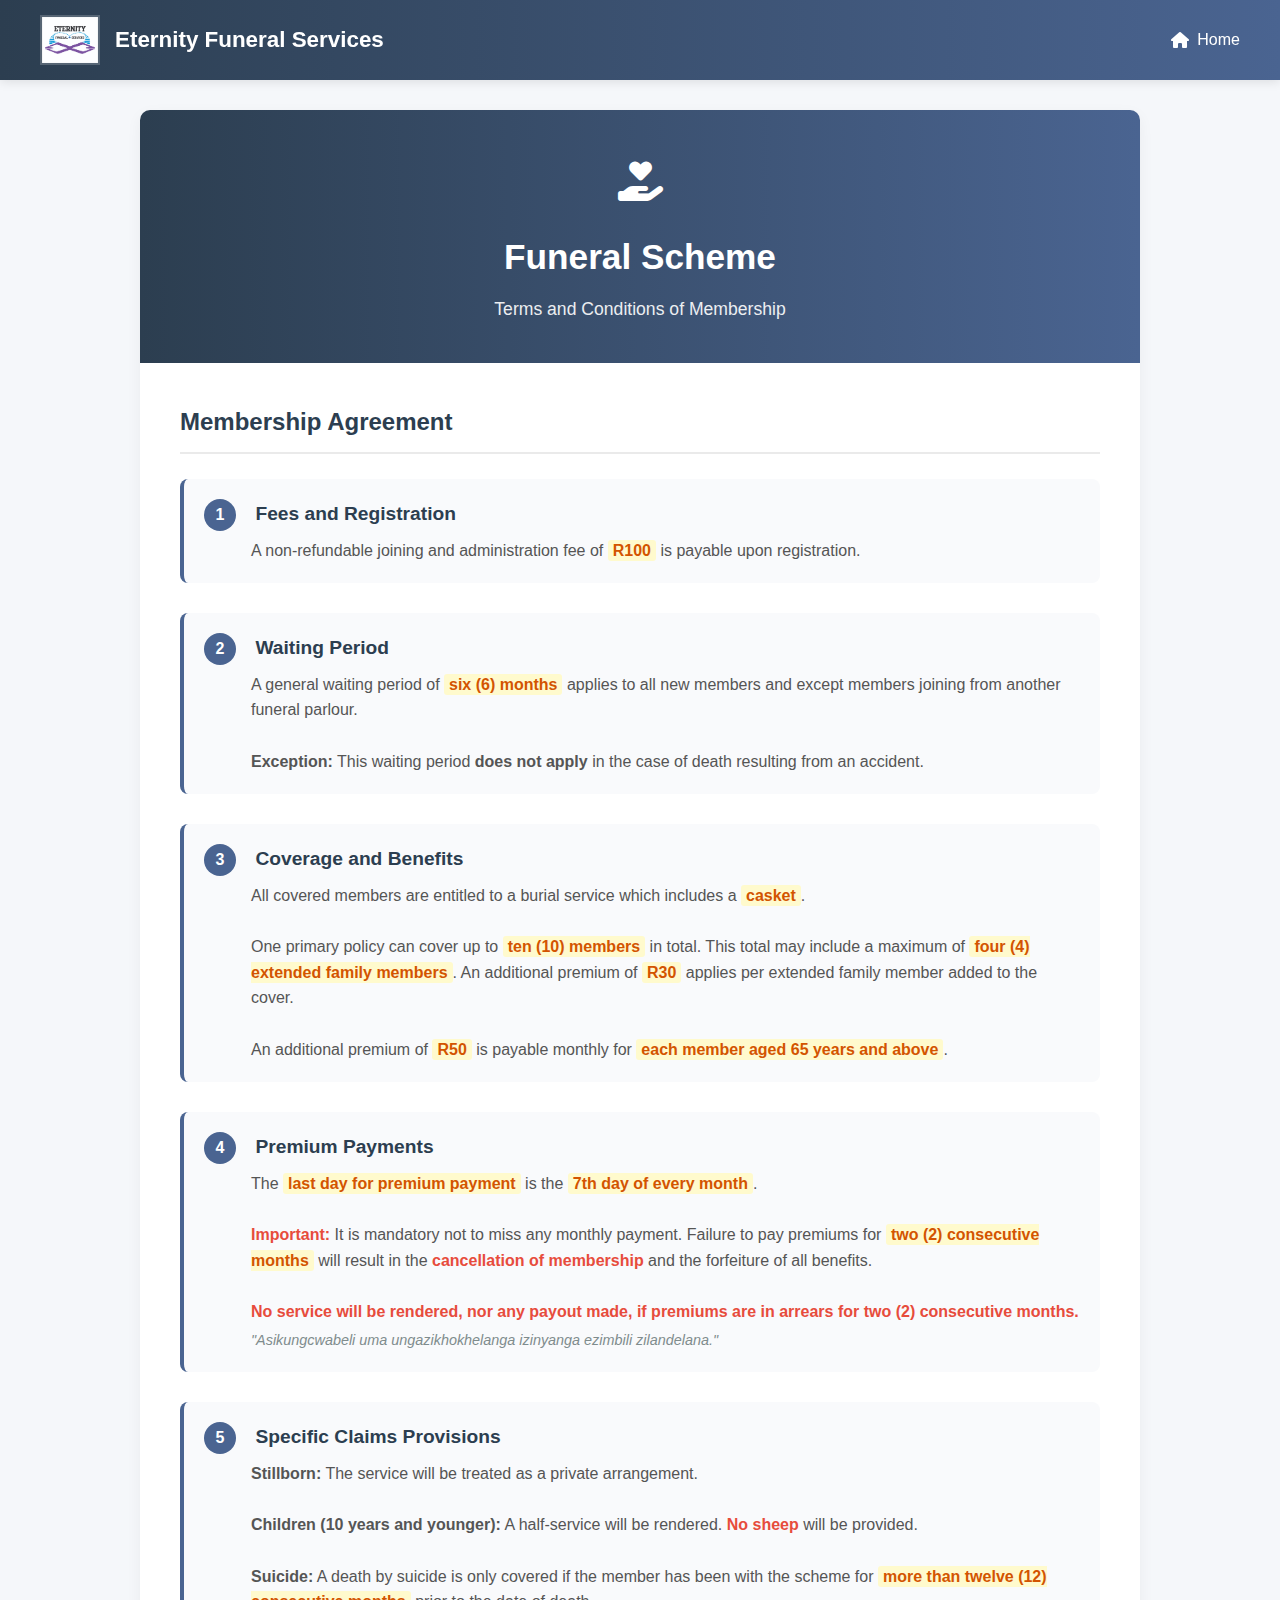
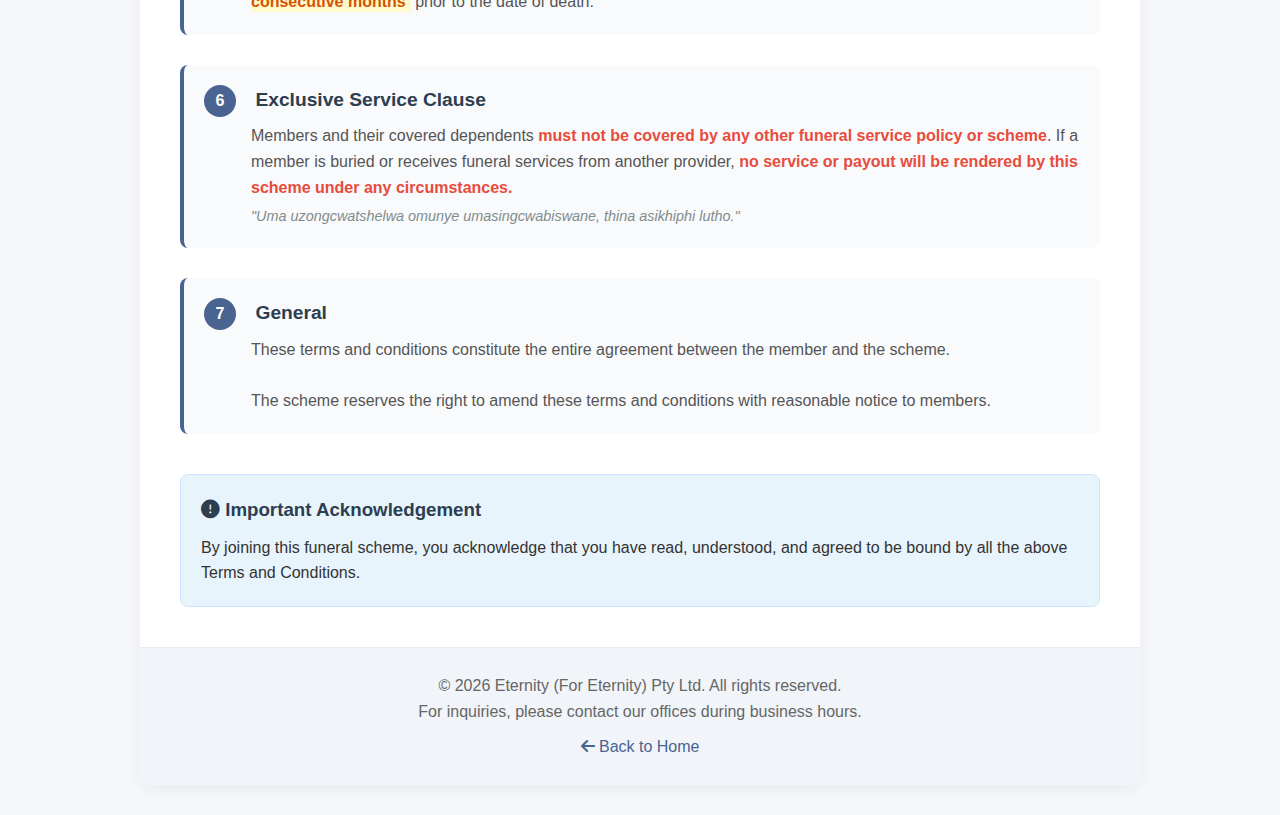
<file: terms.html>
<!DOCTYPE html>
<html lang="en">
<head>
    <meta charset="UTF-8">
    <meta name="viewport" content="width=device-width, initial-scale=1.0">
    <title>Funeral Scheme - Terms & Conditions</title>
    <link rel="stylesheet" href="https://cdnjs.cloudflare.com/ajax/libs/font-awesome/6.4.0/css/all.min.css">
    <style>
        * {
            margin: 0;
            padding: 0;
            box-sizing: border-box;
            font-family: 'Segoe UI', Tahoma, Geneva, Verdana, sans-serif;
        }
        
        body {
            background-color: #f5f7fa;
            color: #333;
            line-height: 1.6;
        }
        
        /* Header & Navigation */
        .main-header {
            background: linear-gradient(to right, #2c3e50, #4a6491);
            color: white;
            padding: 0 20px;
            position: sticky;
            top: 0;
            z-index: 1000;
            box-shadow: 0 2px 10px rgba(0, 0, 0, 0.1);
        }
        
        .header-container {
            max-width: 1200px;
            margin: 0 auto;
            display: flex;
            justify-content: space-between;
            align-items: center;
            padding: 15px 0;
        }
        
        .logo-container {
            display: flex;
            align-items: center;
            gap: 15px;
        }
        
        .logo-icon {
            width: 60px;
            height: 50px;
            
            border: 2px solid rgba(255, 255, 255, 0.2);
        }
        
        .logo-text h1 {
            font-size: 1.4rem;
            color: white;
            margin: 0;
        }
        
        .logo-text p {
            font-size: 0.85rem;
            opacity: 0.9;
            margin: 0;
        }
        
        /* Navigation */
        nav ul {
            display: flex;
            list-style: none;
            gap: 25px;
        }
        
        nav ul li a {
            color: white;
            text-decoration: none;
            font-weight: 500;
            padding: 8px 0;
            position: relative;
            transition: color 0.3s;
            display: flex;
            align-items: center;
            gap: 8px;
        }
        
        nav ul li a:hover {
            color: #ffd700;
        }
        
        nav ul li a:after {
            content: '';
            position: absolute;
            width: 0;
            height: 2px;
            background-color: #ffd700;
            left: 0;
            bottom: 0;
            transition: width 0.3s;
        }
        
        nav ul li a:hover:after {
            width: 100%;
        }
        
        .mobile-menu-btn {
            display: none;
            background: none;
            border: none;
            font-size: 24px;
            color: white;
            cursor: pointer;
            padding: 5px;
        }
        
        /* Main Content */
        .container {
            max-width: 1000px;
            margin: 30px auto;
            background-color: white;
            border-radius: 10px;
            box-shadow: 0 5px 15px rgba(0, 0, 0, 0.05);
            overflow: hidden;
        }
        
        .page-header {
            background: linear-gradient(to right, #2c3e50, #4a6491);
            color: white;
            padding: 40px 30px;
            text-align: center;
        }
        
        .page-logo {
            font-size: 2.5rem;
            margin-bottom: 15px;
        }
        
        .page-title {
            font-size: 2.2rem;
            margin-bottom: 10px;
        }
        
        .subtitle {
            font-size: 1.1rem;
            opacity: 0.9;
            font-weight: 300;
        }
        
        .content {
            padding: 40px;
        }
        
        .section-title {
            color: #2c3e50;
            border-bottom: 2px solid #eaeaea;
            padding-bottom: 10px;
            margin-bottom: 25px;
            font-size: 1.5rem;
        }
        
        .terms-list {
            list-style-type: none;
        }
        
        .term-item {
            margin-bottom: 30px;
            padding: 20px;
            background-color: #f9fafc;
            border-radius: 8px;
            border-left: 4px solid #4a6491;
            transition: all 0.3s ease;
        }
        
        .term-item:hover {
            transform: translateY(-3px);
            box-shadow: 0 5px 15px rgba(0, 0, 0, 0.08);
        }
        
        .term-number {
            display: inline-block;
            background-color: #4a6491;
            color: white;
            width: 32px;
            height: 32px;
            border-radius: 50%;
            text-align: center;
            line-height: 32px;
            font-weight: bold;
            margin-right: 15px;
        }
        
        .term-title {
            display: inline-block;
            font-weight: 600;
            color: #2c3e50;
            font-size: 1.2rem;
            margin-bottom: 8px;
        }
        
        .term-details {
            padding-left: 47px;
            color: #555;
        }
        
        .highlight {
            background-color: #fffacd;
            padding: 2px 5px;
            border-radius: 3px;
            font-weight: 600;
            color: #d35400;
        }
        
        .warning {
            color: #e74c3c;
            font-weight: 600;
        }
        
        .language-note {
            font-style: italic;
            color: #7f8c8d;
            margin-top: 5px;
            font-size: 0.9rem;
        }
        
        .footer {
            background-color: #f1f5f9;
            padding: 25px 40px;
            text-align: center;
            border-top: 1px solid #eaeaea;
            color: #666;
        }
        
        .acknowledgement {
            background-color: #e8f4fc;
            padding: 20px;
            border-radius: 8px;
            margin-top: 40px;
            border: 1px solid #cce5ff;
        }
        
        .acknowledgement h3 {
            color: #2c3e50;
            margin-bottom: 10px;
        }
        
        /* Responsive Design */
        @media (max-width: 768px) {
            .header-container {
                padding: 10px 0;
            }
            
            .logo-icon {
                width: 40px;
                height: 40px;
            }
            
            .logo-text h1 {
                font-size: 1.2rem;
            }
            
            .logo-text p {
                font-size: 0.75rem;
            }
            
            nav {
                display: none;
                position: absolute;
                top: 100%;
                left: 0;
                width: 100%;
                background-color: #2c3e50;
                padding: 20px;
                box-shadow: 0 5px 10px rgba(0, 0, 0, 0.1);
            }
            
            nav.active {
                display: block;
            }
            
            nav ul {
                flex-direction: column;
                gap: 15px;
            }
            
            nav ul li a {
                padding: 10px 0;
                border-bottom: 1px solid rgba(255, 255, 255, 0.1);
            }
            
            .mobile-menu-btn {
                display: block;
            }
            
            .container {
                margin: 15px;
            }
            
            .page-header {
                padding: 30px 20px;
            }
            
            .page-title {
                font-size: 1.8rem;
            }
            
            .content {
                padding: 25px;
            }
            
            .term-item {
                padding: 15px;
            }
            
            .term-details {
                padding-left: 40px;
            }
            
            .footer {
                padding: 20px;
            }
        }
        
        @media (max-width: 480px) {
            .logo-container {
                gap: 10px;
            }
            
            .logo-icon {
                width: 35px;
                height: 35px;
            }
            
            .logo-text h1 {
                font-size: 1rem;
            }
            
            .page-title {
                font-size: 1.5rem;
            }
            
            .term-number {
                width: 28px;
                height: 28px;
                line-height: 28px;
                font-size: 0.9rem;
            }
            
            .term-title {
                font-size: 1.1rem;
            }
            
            .term-details {
                padding-left: 35px;
                font-size: 0.95rem;
            }
        }
        
        @media print {
            .main-header {
                display: none;
            }
            
            body {
                background-color: white;
                padding: 0;
            }
            
            .container {
                box-shadow: none;
                border-radius: 0;
                margin: 0;
            }
            
            .term-item:hover {
                transform: none;
                box-shadow: none;
            }
        }
    </style>
</head>
<body>
    <!-- Main Header with Navigation -->
    <header class="main-header">
        <div class="header-container">
            <div class="logo-container">
                <img src="Images/Logo.jpg" alt="Eternity Funeral Services Logo" class="logo-icon">
                <div class="logo-text">
                    <h1>Eternity Funeral Services</h1>
                  
                </div>
            </div>

            <button class="mobile-menu-btn" id="mobileMenuBtn">
                <i class="fas fa-bars"></i>
            </button>
            
            <nav id="mainNav">
                <ul>
                    <li><a href="index.html"><i class="fas fa-home"></i> Home</a></li>
                </ul>
            </nav>
        </div>
    </header>

    <!-- Main Content -->
    <div class="container">
        <div class="page-header">
            <div class="page-logo">
                <i class="fas fa-hand-holding-heart"></i>
            </div>
            <h1 class="page-title">Funeral Scheme</h1>
            <p class="subtitle">Terms and Conditions of Membership</p>
        </div>
        
        <div class="content">
            <h2 class="section-title">Membership Agreement</h2>
            
            <ul class="terms-list">
                <li class="term-item">
                    <span class="term-number">1</span>
                    <span class="term-title">Fees and Registration</span>
                    <div class="term-details">
                        A non-refundable joining and administration fee of <span class="highlight">R100</span> is payable upon registration.
                    </div>
                </li>
                
                <li class="term-item">
                    <span class="term-number">2</span>
                    <span class="term-title">Waiting Period</span>
                    <div class="term-details">
                        A general waiting period of <span class="highlight">six (6) months</span> applies to all new members and except members joining from another funeral parlour.
                        <br><br>
                        <strong>Exception:</strong> This waiting period <strong>does not apply</strong> in the case of death resulting from an accident.
                    </div>
                </li>
                
                <li class="term-item">
                    <span class="term-number">3</span>
                    <span class="term-title">Coverage and Benefits</span>
                    <div class="term-details">
                        All covered members are entitled to a burial service which includes a <span class="highlight">casket</span>.
                        <br><br>
                        One primary policy can cover up to <span class="highlight">ten (10) members</span> in total. This total may include a maximum of <span class="highlight">four (4) extended family members</span>. An additional premium of <span class="highlight">R30</span> applies per extended family member added to the cover.
                        <br><br>
                        An additional premium of <span class="highlight">R50</span> is payable monthly for <span class="highlight">each member aged 65 years and above</span>.
                    </div>
                </li>
                
                <li class="term-item">
                    <span class="term-number">4</span>
                    <span class="term-title">Premium Payments</span>
                    <div class="term-details">
                        The <span class="highlight">last day for premium payment</span> is the <span class="highlight">7th day of every month</span>.
                        <br><br>
                        <span class="warning">Important:</span> It is mandatory not to miss any monthly payment. Failure to pay premiums for <span class="highlight">two (2) consecutive months</span> will result in the <span class="warning">cancellation of membership</span> and the forfeiture of all benefits.
                        <br><br>
                        <span class="warning">No service will be rendered, nor any payout made, if premiums are in arrears for two (2) consecutive months.</span>
                        <div class="language-note">"Asikungcwabeli uma ungazikhokhelanga izinyanga ezimbili zilandelana."</div>
                    </div>
                </li>
                
                <li class="term-item">
                    <span class="term-number">5</span>
                    <span class="term-title">Specific Claims Provisions</span>
                    <div class="term-details">
                        <strong>Stillborn:</strong> The service will be treated as a private arrangement.
                        <br><br>
                        <strong>Children (10 years and younger):</strong> A half-service will be rendered. <span class="warning">No sheep</span> will be provided.
                        <br><br>
                        <strong>Suicide:</strong> A death by suicide is only covered if the member has been with the scheme for <span class="highlight">more than twelve (12) consecutive months</span> prior to the date of death.
                    </div>
                </li>
                
                <li class="term-item">
                    <span class="term-number">6</span>
                    <span class="term-title">Exclusive Service Clause</span>
                    <div class="term-details">
                        Members and their covered dependents <span class="warning">must not be covered by any other funeral service policy or scheme</span>. If a member is buried or receives funeral services from another provider, <span class="warning">no service or payout will be rendered by this scheme under any circumstances.</span>
                        <div class="language-note">"Uma uzongcwatshelwa omunye umasingcwabiswane, thina asikhiphi lutho."</div>
                    </div>
                </li>
                
                <li class="term-item">
                    <span class="term-number">7</span>
                    <span class="term-title">General</span>
                    <div class="term-details">
                        These terms and conditions constitute the entire agreement between the member and the scheme.
                        <br><br>
                        The scheme reserves the right to amend these terms and conditions with reasonable notice to members.
                    </div>
                </li>
            </ul>
            
            <div class="acknowledgement">
                <h3><i class="fas fa-exclamation-circle"></i> Important Acknowledgement</h3>
                <p>By joining this funeral scheme, you acknowledge that you have read, understood, and agreed to be bound by all the above Terms and Conditions.</p>
            </div>
        </div>
        
        <div class="footer">
            <p>&copy; <span id="currentYear"></span> Eternity (For Eternity) Pty Ltd. All rights reserved.</p>
            <p>For inquiries, please contact our offices during business hours.</p>
            <a href="index.html" style="color: #4a6491; text-decoration: none; margin-top: 10px; display: inline-block;">
                <i class="fas fa-arrow-left"></i> Back to Home
            </a>
        </div>
    </div>

    <script>
        // Set current year in footer
        document.getElementById('currentYear').textContent = new Date().getFullYear();
        
        // Mobile menu toggle
        const mobileMenuBtn = document.getElementById('mobileMenuBtn');
        const mainNav = document.getElementById('mainNav');
        
        mobileMenuBtn.addEventListener('click', function() {
            mainNav.classList.toggle('active');
            const icon = this.querySelector('i');
            if (mainNav.classList.contains('active')) {
                icon.classList.remove('fa-bars');
                icon.classList.add('fa-times');
            } else {
                icon.classList.remove('fa-times');
                icon.classList.add('fa-bars');
            }
        });
        
        // Close mobile menu when clicking outside
        document.addEventListener('click', function(event) {
            if (!mainNav.contains(event.target) && !mobileMenuBtn.contains(event.target)) {
                mainNav.classList.remove('active');
                const icon = mobileMenuBtn.querySelector('i');
                icon.classList.remove('fa-times');
                icon.classList.add('fa-bars');
            }
        });
        
        // Add highlight functionality to term items
        const termItems = document.querySelectorAll('.term-item');
        termItems.forEach(item => {
            item.addEventListener('click', function() {
                this.style.backgroundColor = this.style.backgroundColor === 'rgb(255, 250, 205)' ? '#f9fafc' : '#fffacd';
            });
        });
    </script>
</body>
</html>
</file>
